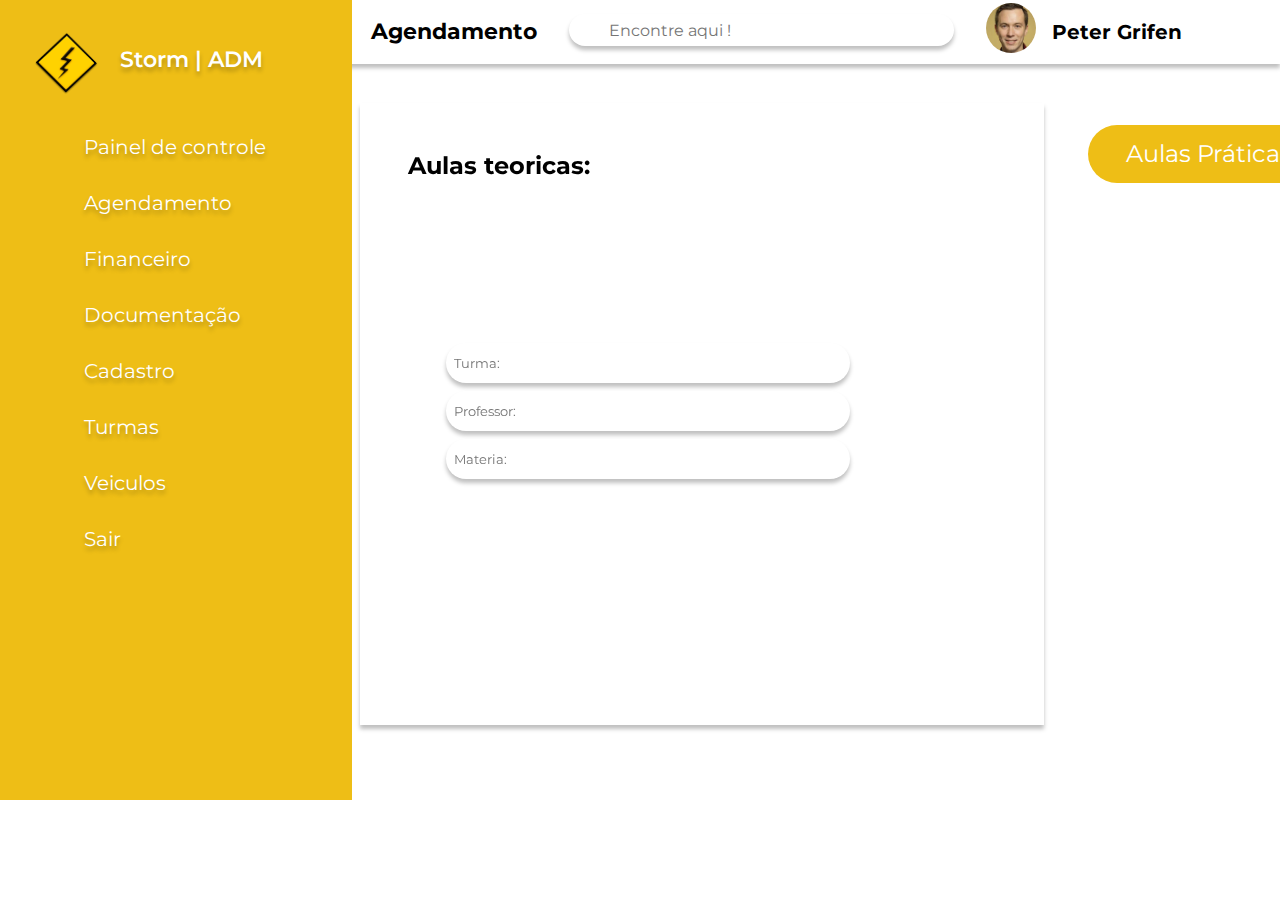
<file: index.html>
<!DOCTYPE html>
<html lang="pt-br">

<head>
    <meta charset="UTF-8">
    <meta http-equiv="X-UA-Compatible" content="IE=edge">
    <meta name="viewport" content="width=device-width, initial-scale=1.0">
    <link rel="stylesheet" href="./css/style.css">
    <link rel="stylesheet" href="./css/forms.css">
    <link rel="stylesheet"
        href="https://maxst.icons8.com/vue-static/landings/line-awesome/line-awesome/1.3.0/css/line-awesome.min.css">
    <title>Painel adm</title>
</head>

<body>
    <section>
        <!--deletar a sidebar depois-->
        <div class="sidebar">

            <div class="logo">
                <img src="./img/logo.png" alt="" style="width: 132px;height: 91px;">
            </div>

            <h2>Storm | ADM</h2>

            <div class="sidebar-menu">

                <ul>

                    <li>
                        <a href="" class="">
                            <spam class="las la-folder-open"></spam>
                            <spam class="">Painel de controle</spam>
                        </a>
                    </li>

                    <li>
                        <a href="" class="">
                            <spam class="lar la-calendar"></spam>
                            <spam class="">Agendamento</spam>
                        </a>
                    </li>


                    <li>
                        <a href="" class="">
                            <spam class="las la-search-dollar"></spam>
                            <spam class="">Financeiro</spam>
                        </a>
                    </li>

                    <li>
                        <a href="" class="">
                            <spam class=" lar la-file"></spam>
                            <spam class="">Documentação</spam>
                        </a>
                    </li>

                    <li>
                        <a href="" class="">
                            <spam class="las la-user"></spam>
                            <spam class="">Cadastro</spam>
                        </a>
                    </li>

                    <li>
                        <a href="" class="">
                            <spam class="las la-users"></spam>
                            <spam class="">Turmas</spam>
                        </a>
                    </li>

                    <li>
                        <a href="" class="">
                            <spam class="las la-car"></spam>
                            <spam class="">Veiculos</spam>
                        </a>
                    </li>

                    <li>
                        <a href="" class="">
                            <spam class="lar la-times-circle"></spam>
                            <spam class="">Sair</spam>
                        </a>
                    </li>
            </div>

        </div>
        <main>
            <header class="nav">
                <!--Deletar-->
                <div class="bars">
                    <a href="" class="barra">
                        <i class="las la-times-circle" id="close"></i>
                    </a>
                </div>
                <h1 class="title">Agendamento</h1>
                <div class="search">
                    <i class="las la-search"></i>
                    <input type="search" name="" id="" placeholder="Encontre aqui !">

                </div>
                <div class="perfil">
                    <img src="./img/perfil.jpg" alt="" style=" width: 50px; height: 50px; border-radius: 100px;">
                    <h3>Peter Grifen</h3>
                </div>
            </header>
            <div class="aula"> 
                <input type="button" value="Aulas Práticas" class="btn">
            </div>
           <div class="base">
                <p>Aulas teoricas:</p>
                <form action="" method="post">
                    <input type="text" placeholder="Turma:" id="turma">
                    <input type="text" id="turma" placeholder="Professor:">
                    <input type="text" id="mat" placeholder="Materia:">
                </form>
             <div class="calendario">
             
             </div>
            </div>
        </main>
    </section>
    <script src="./js/script.js"></script>
</body>
</file>
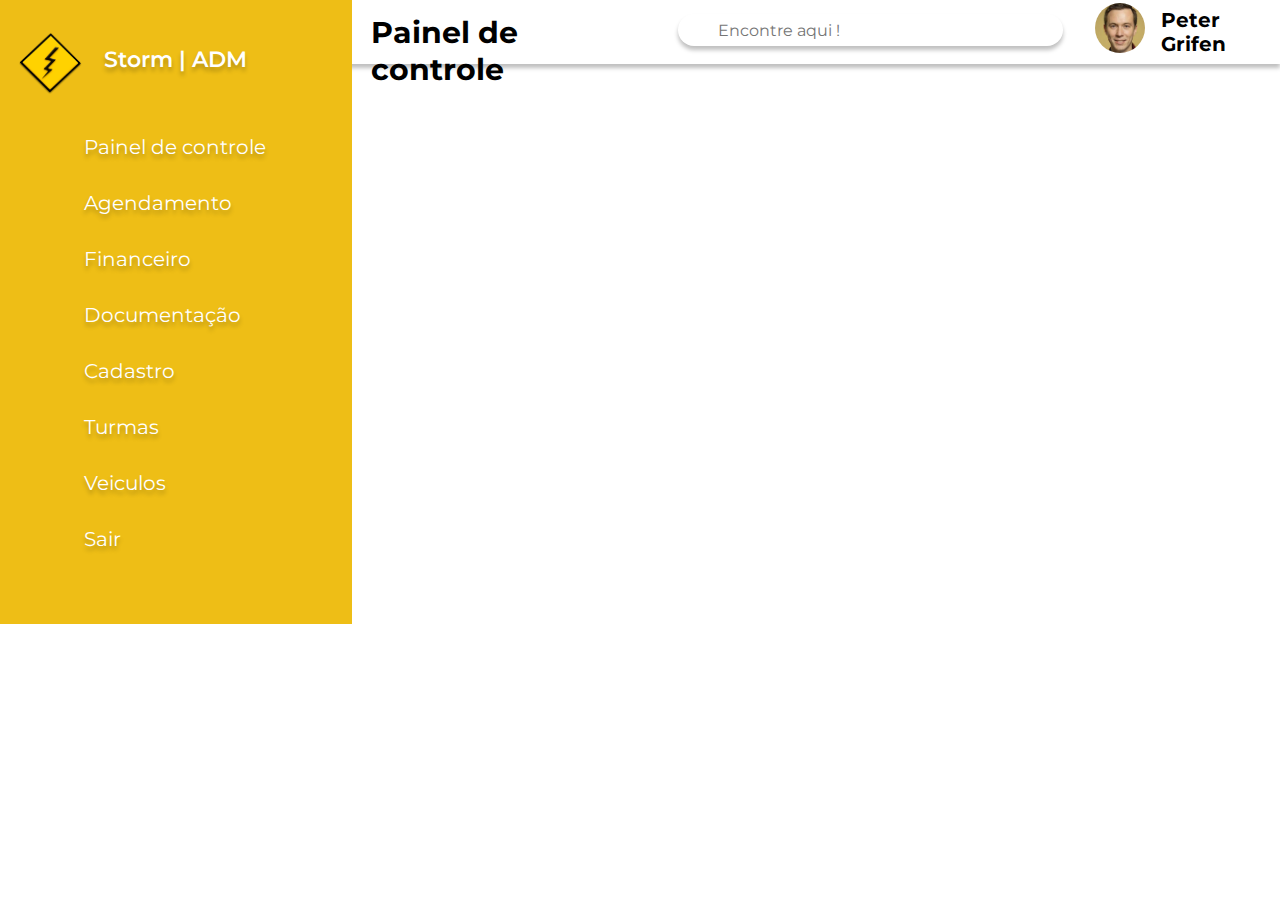
<file: testes/index.html>
<!DOCTYPE html>
<html lang="pt-br">

<head>
    <meta charset="UTF-8">
    <meta http-equiv="X-UA-Compatible" content="IE=edge">
    <meta name="viewport" content="width=device-width, initial-scale=1.0">
    <link rel="stylesheet" href="./css/style.css">
    <link rel="stylesheet"
        href="https://maxst.icons8.com/vue-static/landings/line-awesome/line-awesome/1.3.0/css/line-awesome.min.css">
    <title>Painel adm</title>
</head>

<body>
    <section>
        <div class="sidebar">
                <div class="logo"><img src="./img/logo.png" alt=""></div>
                <h2>Storm | ADM</h2>
        
            <div class="sidebar-menu">
                <ul>

                    <li>
                        <a href="" class="">
                            <spam class="las la-folder-open"></spam>
                            <spam class="">Painel de controle</spam>
                        </a>
                    </li>

                    <li>
                        <a href="" class="">
                            <spam class="lar la-calendar"></spam>
                            <spam class="">Agendamento</spam>
                        </a>
                    </li>


                    <li>
                        <a href="" class="">
                            <spam class="las la-search-dollar"></spam>
                            <spam class="">Financeiro</spam>
                        </a>
                    </li>

                    <li>
                        <a href="" class="">
                            <spam class=" lar la-file"></spam>
                            <spam class="">Documentação</spam>
                        </a>
                    </li>

                    <li>
                        <a href="" class="">
                            <spam class="las la-user"></spam>
                            <spam class="">Cadastro</spam>
                        </a>
                    </li>

                    <li>
                        <a href="" class="">
                            <spam class="las la-users"></spam>
                            <spam class="">Turmas</spam>
                        </a>
                    </li>

                    <li>
                        <a href="" class="">
                            <spam class="las la-car"></spam>
                            <spam class="">Veiculos</spam>
                        </a>
                    </li>

                    <li>
                        <a href="" class="">
                            <spam class="lar la-times-circle"></spam>
                            <spam class="">Sair</spam>
                        </a>
                    </li>
            </div>

        </div>
        <main>
            <header class="nav">
                <div class="bars">
                    <a href="" class="barra">
                        <i class="las la-times" id="close"></i>
                    </a>
                </div>
                <h1>Painel de controle</h1>
                <div class="search">
                    <i class="las la-search"></i>
                    <input type="search" name="" id="" placeholder="Encontre aqui !">

                </div>
                <div class="perfil">
                    <img src="./img/perfil.jpg" alt="">
                    <h3>Peter Grifen</h3>
                </div>

            </header>
        </main>
    </section>
    <script src="./js/script.js"></script>
</body>
</file>
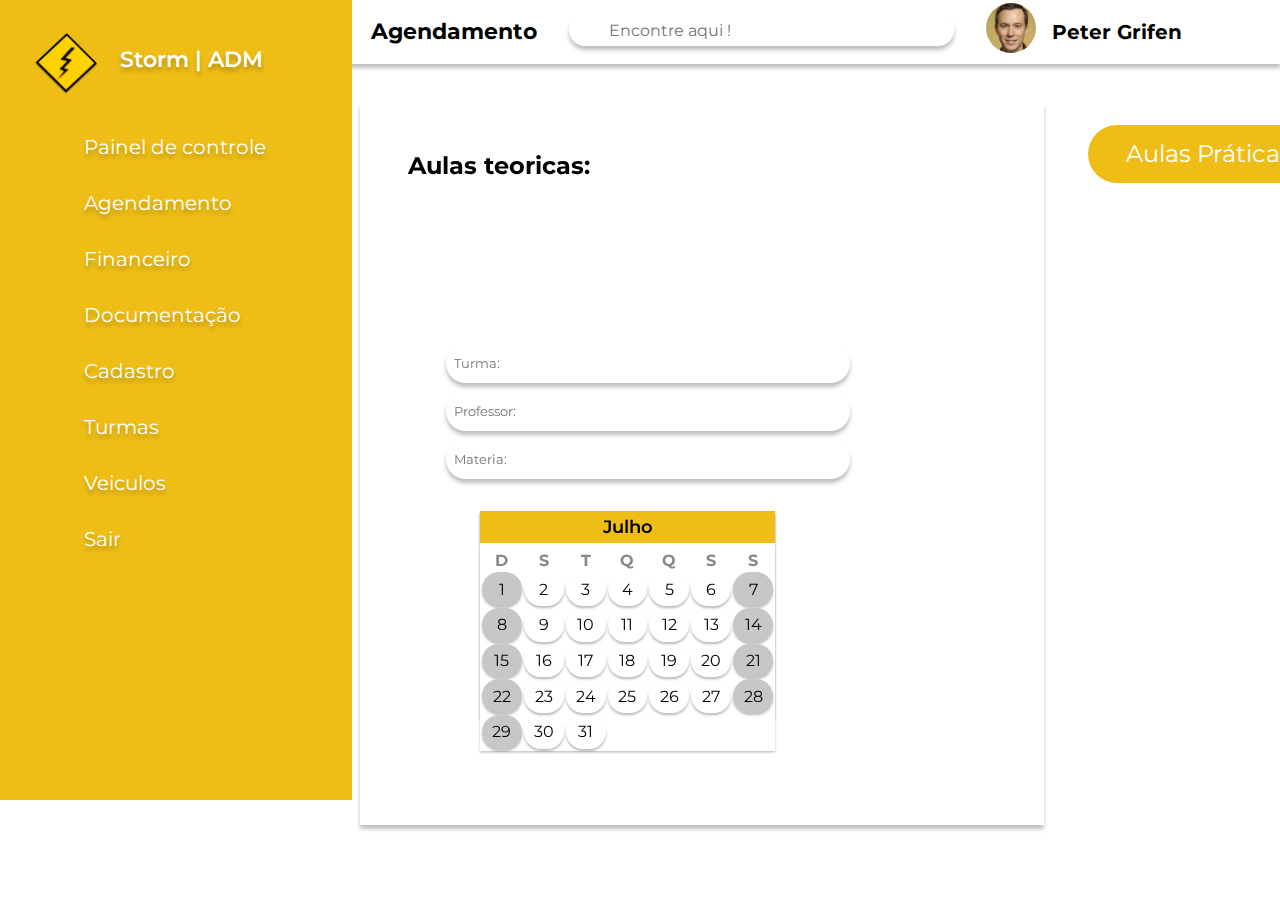
<file: Storm/agendamento/index.html>
<!DOCTYPE html>
<html lang="pt-br">

<head>
    <meta charset="UTF-8">
    <meta http-equiv="X-UA-Compatible" content="IE=edge">
    <meta name="viewport" content="width=device-width, initial-scale=1.0">
    <link rel="stylesheet" href="./css/style.css">
    <link rel="stylesheet" href="./css/forms.css">
    <link rel="stylesheet"
        href="https://maxst.icons8.com/vue-static/landings/line-awesome/line-awesome/1.3.0/css/line-awesome.min.css">
    <title>Painel adm</title>
</head>

<body>
    <section>
        <!--deletar a sidebar depois-->
        <div class="sidebar">

            <div class="logo">
                <img src="./img/logo.png" alt="" style="width: 132px;height: 91px;">
            </div>

            <h2>Storm | ADM</h2>

            <div class="sidebar-menu">

                <ul>

                    <li>
                        <a href="../painel de controle/index.html" class="">
                            <spam class="las la-folder-open"></spam>
                            <spam class="">Painel de controle</spam>
                        </a>
                    </li>

                    <li>
                        <a href="" class="">
                            <spam class="lar la-calendar"></spam>
                            <spam class="">Agendamento</spam>
                        </a>
                    </li>


                    <li>
                        <a href="" class="">
                            <spam class="las la-search-dollar"></spam>
                            <spam class="">Financeiro</spam>
                        </a>
                    </li>

                    <li>
                        <a href="" class="">
                            <spam class=" lar la-file"></spam>
                            <spam class="">Documentação</spam>
                        </a>
                    </li>

                    <li>
                        <a href="" class="">
                            <spam class="las la-user"></spam>
                            <spam class="">Cadastro</spam>
                        </a>
                    </li>

                    <li>
                        <a href="" class="">
                            <spam class="las la-users"></spam>
                            <spam class="">Turmas</spam>
                        </a>
                    </li>

                    <li>
                        <a href="" class="">
                            <spam class="las la-car"></spam>
                            <spam class="">Veiculos</spam>
                        </a>
                    </li>

                    <li>
                        <a href="" class="">
                            <spam class="lar la-times-circle"></spam>
                            <spam class="">Sair</spam>
                        </a>
                    </li>
            </div>

        </div>
        <main>
            <header class="nav">
                <!--Deletar-->
                <div class="bars">
                    <a href="" class="barra">
                        <i class="las la-times-circle" id="close"></i>
                    </a>
                </div>
                <h1 class="title">Agendamento</h1>
                <div class="search">
                    <i class="las la-search"></i>
                    <input type="search" name="" id="" placeholder="Encontre aqui !">

                </div>
                <div class="perfil">
                    <img src="./img/perfil.jpg" alt="" style=" width: 50px; height: 50px; border-radius: 100px;">
                    <h3>Peter Grifen</h3>
                </div>
            </header>
            <div class="aula">
                <input type="button" value="Aulas Práticas" class="btn">
            </div>
            <div class="base">
                <p>Aulas teoricas:</p>
                <form action="" method="post">
                    <input type="text" placeholder="Turma:" id="turma">
                    <input type="text" id="turma" placeholder="Professor:">
                    <input type="text" id="mat" placeholder="Materia:">
                </form>

        </main>
        <div class="calendario">
            <div class="tabela">
           
                <table>
                    <div class="mes">
                        <a href=""><i class="las la-angle-left" id="esquerda"></i></a>
                        <p id="mes">Default</p>
                        <a href=""><i class="las la-angle-right" id="direita"></i></a>
                    </div>
                    <thead>
                        <th>
                            <div>
                                <p>D</p>
                            </div>
                        </th>
                        <th>
                            <div>
                                <p>S</p>
                            </div>
                        </th>
                        <th>
                            <div>
                                <p>T</p>
                            </div>
                        </th>
                        <th>
                            <div>
                                <p>Q</p>
                            </div>
                        </th>
                        <th>
                            <div>
                                <p>Q</p>
                            </div>
                        </th>
                        <th>
                            <div>
                                <p>S</p>
                            </div>
                        </th>
                        <th>
                            <div>
                                <p>S</p>
                            </div>
                        </th>
                    </thead>
                    <tbody >
                        <tr class="fila1">
                        </tr>
                        <tr class="fila2">
                        </tr>
                        <tr class="fila3">
                        </tr>
                        <tr class="fila4">
                        </tr>
                        <tr class="fila5">
                        </tr>
                    </tbody>
                </table>
            </div>
        </div>
    </section>
    <script src="./js/script.js"></script>
    <script src="./js/agenda.js"></script>
</body>
</file>
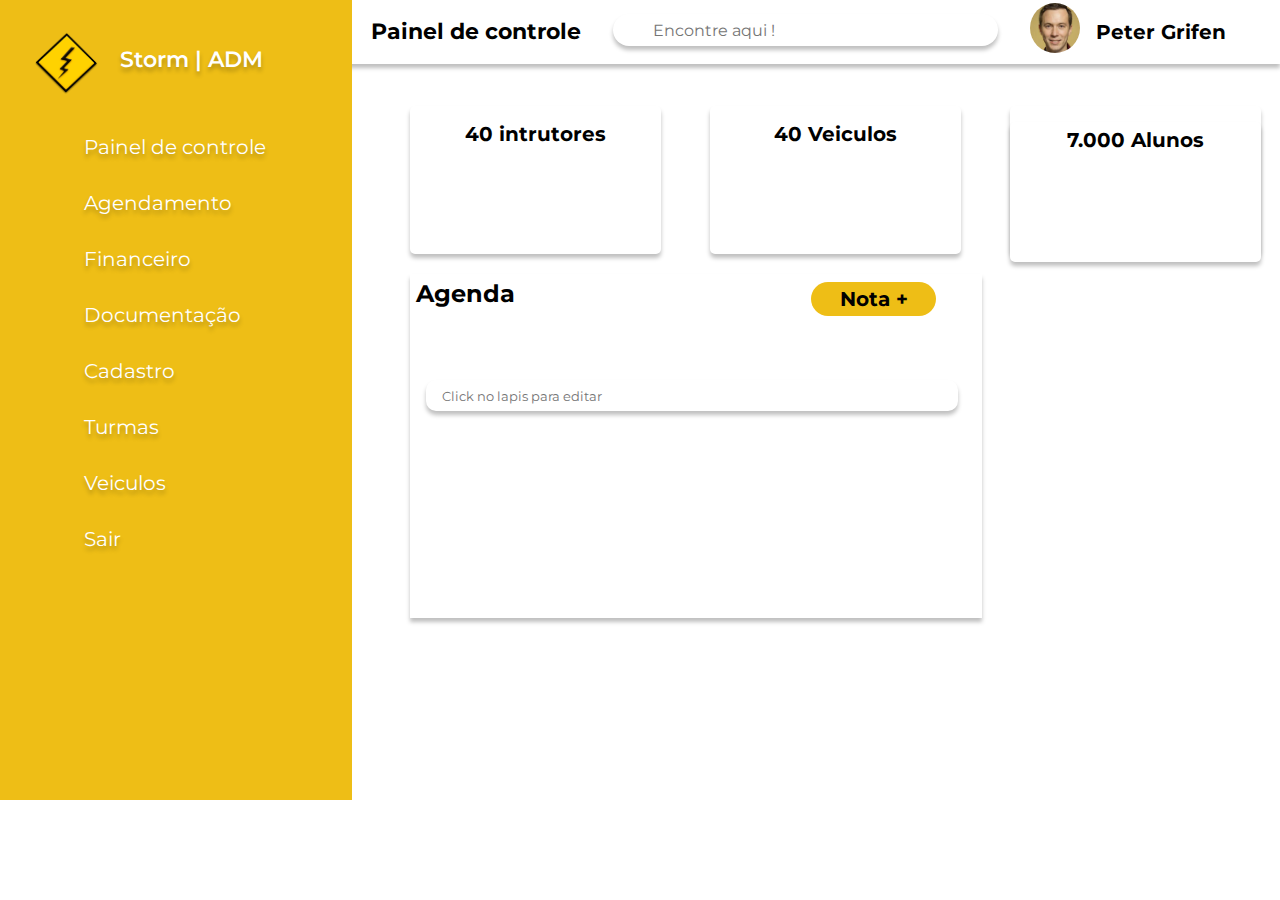
<file: Storm/painel de controle/index.html>
<!DOCTYPE html>
<html lang="pt-br">

<head>
    <meta charset="UTF-8">
    <meta http-equiv="X-UA-Compatible" content="IE=edge">
    <meta name="viewport" content="width=device-width, initial-scale=1.0">
    <link rel="stylesheet" href="./css/style.css">
    <link rel="stylesheet" href="./css/forms.css">
    <link rel="stylesheet"
        href="https://maxst.icons8.com/vue-static/landings/line-awesome/line-awesome/1.3.0/css/line-awesome.min.css">
    <title>Painel adm</title>
</head>

<body>
    <section>
        <div class="sidebar">

            <div class="logo">
                <img src="./img/logo.png" alt="" style="width: 132px;height: 91px;">
            </div>

            <h2>Storm | ADM</h2>

            <div class="sidebar-menu">

                <ul>

                    <li>
                        <a href="./index.html" class="">
                            <spam class="las la-folder-open"></spam>
                            <spam class="">Painel de controle</spam>
                        </a>
                    </li>

                    <li>
                        <a href="../agendamento/index.html" class="">
                            <spam class="lar la-calendar"></spam>
                            <spam class="">Agendamento</spam>
                        </a>
                    </li>


                    <li>
                        <a href="" class="">
                            <spam class="las la-search-dollar"></spam>
                            <spam class="">Financeiro</spam>
                        </a>
                    </li>

                    <li>
                        <a href="" class="">
                            <spam class=" lar la-file"></spam>
                            <spam class="">Documentação</spam>
                        </a>
                    </li>

                    <li>
                        <a href="" class="">
                            <spam class="las la-user"></spam>
                            <spam class="">Cadastro</spam>
                        </a>
                    </li>

                    <li>
                        <a href="" class="">
                            <spam class="las la-users"></spam>
                            <spam class="">Turmas</spam>
                        </a>
                    </li>

                    <li>
                        <a href="" class="">
                            <spam class="las la-car"></spam>
                            <spam class="">Veiculos</spam>
                        </a>
                    </li>

                    <li>
                        <a href="" class="">
                            <spam class="lar la-times-circle"></spam>
                            <spam class="">Sair</spam>
                        </a>
                    </li>
            </div>

        </div>
        <main>
            <header class="nav">
                <div class="bars">
                    <a href="" class="barra">
                        <i class="las la-times-circle" id="close"></i>
                    </a>
                </div>
                <h1 class="title">Painel de controle</h1>
                <div class="search">
                    <i class="las la-search"></i>
                    <input type="search" name="" id="" placeholder="Encontre aqui !">

                </div>
                <div class="perfil">
                    <img src="./img/perfil.jpg" alt="" style=" width: 50px; height: 50px; border-radius: 100px;">
                    <h3>Peter Grifen</h3>
                </div>
            </header>
            <div class="resultado"> 
            <div class="grid-container">

                <div class="grid-item">
                    <i class="las la-chalkboard-teacher icone"></i>
                    <p class="texto">40 intrutores</p>
                </div>

                <div class="grid-item">
                    <i class="las la-car icone"></i>
                    <p class="texto">40 Veiculos</p>
                </div>

                <div class="grid-item">
                    <div class="grid-item">
                        <i class="las la-users icone"></i>
                        <p class="texto">7.000 Alunos</p>
                    </div>

                </div>
                <div class="agenda">
                    <div class="agenda-titulo">
                    <i class="las la-list-alt"></i>    
                    <p>Agenda</p>
                    <input type="button" value="Nota +" class="nota">
                
                     </div>
                
                    <form action="">
            
                        <input type="text" placeholder="Click no lapis para editar" class="text" >
                        <a href="#"> <i class="las la-pen"></i></a>
                    </form>
                </div>
            </div>
        </main>
    </section>
    <script src="./js/script.js"></script>
    <script src="./js/main.js"></script>
</body>
</file>
<file: css/style.css>
@import url('https://fonts.googleapis.com/css2?family=Montserrat:wght@400;500;600&display=swap');

:root {
  --primary-color: #eebe16;

}

* {
  padding: 0;
  margin: 0;
  box-sizing: border-box;
  list-style-type: none;
  text-decoration: none;
  font-family: "Montserrat", sans-serif;
}


.nav {
  width: 100%;
  height: 4rem;
  font-size: 17px;
  padding-top: .5rem;
  display: flex;
  justify-items: left;
  padding-left: 28rem;
  box-shadow: 0px 4px 4px rgba(0, 0, 0, 0.25);
}

.nav h1 {
  font-size: 22px;
  margin-top: .6rem;
  margin-left: -1rem;
}

#image {
  padding-top: .5rem;
  padding-left: .5rem;
}

.bars {
  margin-right: 2rem;
  margin-left: -5.8rem;

}

.barra {
  text-decoration: none;
  color: #000000;
}

.sidebar {
  position: fixed;
  width: 22rem;
  height: 50rem;
  background-color: var(--primary-color);


}

.sidebar h2 {
  font-family: 'Montserrat', sans-serif;
  font-style: normal;
  font-weight: 600;
  line-height: 22px;
  font-size: 22px;
  text-shadow: 0px 4px 4px rgba(0, 0, 0, 0.25);
  color: #fff;
  margin-left: 7.5rem;
  margin-top: -4.4rem;
}

.logo {
  display: flex;
  align-items: center;
  margin-top: 1.8rem;
}

.sidebar-menu {
  padding-top: 3rem;
  margin-left: 2rem;

}

.sidebar-menu a {
  margin-left: 20px;
  text-shadow: 0px 4px 4px rgba(0, 0, 0, 0.25);
  text-decoration: none;
  font-size: 20px;
  color: #fff;
}

.sidebar-menu a:hover {
  color: #eebe16;
}

.sidebar-menu li:hover {
  color: #eebe16;
  height: 3rem;
  border-radius: 30px 0px 0px 30px;
  background-color: #fff;
}

.sidebar-menu li {
  padding-top: 1rem;
  transition: .5s ease-in-out;
  margin-left: 2rem;
  margin-bottom: 1rem;
}

.search {
  padding-top: .4rem;
  margin-left: 2rem;
}

.search input {
  outline: none;
  font-size: 16px;
  color: #000000;
  text-align: left;
  padding-left: 2.5rem;
  border: none;
  height: 2rem;
  width: 385px;
  border-radius: 50px;
  box-shadow: 0px 4px 4px rgba(0, 0, 0, 0.25);
}

.search i {
  padding-top: .5rem;
  position: absolute;
  padding-left: 1rem;
}

.perfil {
  display: flex;
  align-items: center;
}

.perfil h3 {
  margin-top: -.5rem;
  padding-left: 1rem;
}

.perfil img {
  margin-top: -1rem;
  margin-left: 2rem;
  width: 50px;
  height: 50px;
  border-radius: 100px;
}

#close {
  font-size: 48px;
}
/*novo codigo*/

.base {
  display: flex;
  position: absolute;
  height: 622px;
  width: 684px;
  border-radius: 0px;
  margin-left: 22.5rem;
  margin-top: -5rem;
  background: #FFFFFF;
  box-shadow: 0px 4px 4px rgba(0, 0, 0, 0.25);
}

.base p {
  margin-top: 3rem;
  margin-left: 3rem;
  font-size: 24px;
  font-weight: bold;
}

.base form {
  margin-top: 15rem;
}

.base input:not(.btn) {
  margin-left: -9rem;
  padding-left: .5rem;
  height: 40px;
  width: 404px;
  margin-bottom: .5rem;
  border: none;
  outline: none;
  background: #FFFFFF;
  box-shadow: 0px 4px 4px rgba(0, 0, 0, 0.25);
  border-radius: 50px;
  display: block;
}

.btn {
  
  color: #fff;
  font-size: 24px;
  border: none;
  cursor: pointer;
  outline: none;
  height: 58px;
  width: 242px;
  border-radius: 50px;
  background: #EEBE16;
  border-radius: 50px;
}
.aula{
  margin-top: 3.8rem;
  margin-left: 68rem;
}
</file>
<file: css/forms.css>
@-webkit-keyframes shadow-drop-2-center {
    0% {
      -webkit-transform: translateZ(0);
              transform: translateZ(0);
      -webkit-box-shadow: 0 0 0 0 rgba(0, 0, 0, 0);
              box-shadow: 0 0 0 0 rgba(0, 0, 0, 0);
    }
    100% {
      -webkit-transform: translateZ(50px);
              transform: translateZ(50px);
      -webkit-box-shadow: 0 0 20px 0px rgba(0, 0, 0, 0.35);
              box-shadow: 0 0 20px 0px rgba(0, 0, 0, 0.35);
    }
  }
  @keyframes shadow-drop-2-center {
    0% {
      -webkit-transform: translateZ(0);
              transform: translateZ(0);
      -webkit-box-shadow: 0 0 0 0 rgba(0, 0, 0, 0);
              box-shadow: 0 0 0 0 rgba(0, 0, 0, 0);
    }
    100% {
      -webkit-transform: translateZ(50px);
              transform: translateZ(50px);
      -webkit-box-shadow: 0 0 20px 0px rgba(0, 0, 0, 0.35);
              box-shadow: 0 0 20px 0px rgba(0, 0, 0, 0.35);
    }
  }
</file>
<file: testes/css/style.css>
@import url('https://fonts.googleapis.com/css2?family=Montserrat:wght@400;500;600&display=swap');

:root {
    --primary-color: #eebe16;
}

* {
    padding: 0;
    margin: 0;
    box-sizing: border-box;
    list-style-type: none;
    text-decoration: none;
    font-family: "Montserrat", sans-serif;
}

.nav{
    width: 100%;
    height: 4rem;
    font-size: 17px;
    padding-top: .5rem;
    display: flex;
    justify-items: left;
    padding-left: 28rem;
    box-shadow: 0px 4px 4px rgba(0, 0, 0, 0.25);
}

.nav h1 {
    font-size: 30px;
    margin-top: .4rem;
    margin-left: -1rem;
}

#image {
    padding-top: .5rem;
    padding-left: .5rem;
}

.bars {
    margin-right: 2rem;
    margin-left: -5.8rem;
    
}
.barra{
    cursor: pointer;
    text-decoration: none;
    color: #000000;
} 
.barra1{
    margin-left: 18rem; 
}
.sidebar {
    position: fixed;
    width: 22rem;
    height: 39rem;
    background-color: #eebe16;
}

.sidebar h2 {
    font-family: 'Montserrat', sans-serif;
    font-style: normal;
    font-weight: 600;
    line-height: 22px;
    font-size: 22px;
    text-shadow: 0px 4px 4px rgba(0, 0, 0, 0.25);
    color: #fff;
    margin-left: 6.5rem;
    margin-top: -4.4rem;
}

.logo {
    display: flex;
    align-items: center;
    margin-top: 1.8rem;
    margin-left: -1rem;
}

.logo img {
    width: 132px;
    height: 91px;
}

.sidebar-menu {
    padding-top: 3rem;
    margin-left: 2rem;
}

.sidebar-menu a {
    margin-left: 20px;
    text-shadow: 0px 4px 4px rgba(0, 0, 0, 0.25);
    text-decoration: none;
    font-size: 20px;
    color: #fff;

}

.sidebar-menu a:hover {
    color: #eebe16;
}

.sidebar-menu li:hover {
    height: 3rem;
    border-radius: 30px 0px 0px 30px;
    background-color: #fff;
}

.sidebar-menu li {
    padding-top: 1rem;
    transition: .5s ease-in-out;
    margin-left: 2rem;
    margin-bottom: 1rem;
}

.search {
    padding-top: .4rem;
    margin-left: 2rem;
}

.search input {
    outline: none;
    font-size: 16px;
    color: #000000;
    text-align: left;
    padding-left: 2.5rem;
    border: none;
    height: 2rem;
    width: 385px;
    border-radius: 50px;
    box-shadow: 0px 4px 4px rgba(0, 0, 0, 0.25);

}

.search i {
    padding-top: .5rem;
    position: absolute;
    padding-left: 1rem;
}

.perfil {
    display: flex;
    align-items: center;
}

.perfil h3 {
    margin-top: -.5rem;
    padding-left: 1rem;
}

.perfil img {
    margin-top: -1rem;
    margin-left: 2rem;
    width: 50px;
    height: 50px;
    border-radius: 100px;
}

#close {
    font-size: 48px;
}
</file>
<file: Storm/agendamento/css/style.css>
@import url('https://fonts.googleapis.com/css2?family=Montserrat:wght@400;500;600&display=swap');

:root {
  --primary-color: #eebe16;

}

* {

  padding: 0;
  margin: 0;
  box-sizing: border-box;
  list-style-type: none;
  text-decoration: none;
  font-family: "Montserrat", sans-serif;
}


.nav {
  width: 100%;
  height: 4rem;
  font-size: 17px;
  padding-top: .5rem;
  display: flex;
  justify-items: left;
  padding-left: 28rem;
  box-shadow: 0px 4px 4px rgba(0, 0, 0, 0.25);
}

.nav h1 {
  font-size: 22px;
  margin-top: .6rem;
  margin-left: -1rem;
}

#image {
  padding-top: .5rem;
  padding-left: .5rem;
}

.bars {
  margin-right: 2rem;
  margin-left: -5.8rem;

}

.barra {
  text-decoration: none;
  color: #000000;
}

.sidebar {
  position: fixed;
  width: 22rem;
  height: 50rem;
  background-color: var(--primary-color);


}

.sidebar h2 {
  font-family: 'Montserrat', sans-serif;
  font-style: normal;
  font-weight: 600;
  line-height: 22px;
  font-size: 22px;
  text-shadow: 0px 4px 4px rgba(0, 0, 0, 0.25);
  color: #fff;
  margin-left: 7.5rem;
  margin-top: -4.4rem;
}

.logo {
  display: flex;
  align-items: center;
  margin-top: 1.8rem;
}

.sidebar-menu {
  padding-top: 3rem;
  margin-left: 2rem;

}

.sidebar-menu a {
  margin-left: 20px;
  text-shadow: 0px 4px 4px rgba(0, 0, 0, 0.25);
  text-decoration: none;
  font-size: 20px;
  color: #fff;
}

.sidebar-menu a:hover {
  color: #eebe16;
}

.sidebar-menu li:hover {
  color: #eebe16;
  height: 3rem;
  border-radius: 30px 0px 0px 30px;
  background-color: #fff;
}

.sidebar-menu li {
  padding-top: 1rem;
  transition: .5s ease-in-out;
  margin-left: 2rem;
  margin-bottom: 1rem;
}

.search {
  padding-top: .4rem;
  margin-left: 2rem;
}

.search input {
  outline: none;
  font-size: 16px;
  color: #000000;
  text-align: left;
  padding-left: 2.5rem;
  border: none;
  height: 2rem;
  width: 385px;
  border-radius: 50px;
  box-shadow: 0px 4px 4px rgba(0, 0, 0, 0.25);
}

.search i {
  padding-top: .5rem;
  position: absolute;
  padding-left: 1rem;
}

.perfil {
  display: flex;
  align-items: center;
}

.perfil h3 {
  margin-top: -.5rem;
  padding-left: 1rem;
}

.perfil img {
  margin-top: -1rem;
  margin-left: 2rem;
  width: 50px;
  height: 50px;
  border-radius: 100px;
}

#close {
  font-size: 48px;
}
/*novo codigo*/

.base {

  display: flex;
  position: absolute;
  height: 722px;
  width: 684px;
  border-radius: 0px;
  margin-left: 22.5rem;
  margin-top: -5rem;
  background: #ffffff;
  box-shadow: 0px 4px 4px rgba(0, 0, 0, 0.25);
}

.base p {
  margin-top: 3rem;
  margin-left: 3rem;
  font-size: 24px;
  font-weight: bold;
}

.base form {
  margin-top: 15rem;
}

.base input:not(.btn) {
  margin-left: -9rem;
  padding-left: .5rem;
  height: 40px;
  width: 404px;
  margin-bottom: .5rem;
  border: none;
  outline: none;
  background: #FFFFFF;
  box-shadow: 0px 4px 4px rgba(0, 0, 0, 0.25);
  border-radius: 50px;
  display: block;
}

.btn {

  color: #fff;
  font-size: 24px;
  border: none;
  cursor: pointer;
  outline: none;
  height: 58px;
  width: 242px;
  border-radius: 50px;
  background: #EEBE16;
  border-radius: 50px;
}
.aula{
  margin-top: 3.8rem;
  margin-left: 68rem;
}
.calendario {
  margin-top: 12rem;
    margin-left: 10rem;
    position: relative;
    width: 50rem;
    height: 30rem;
    align-items: center;
    display: flex;
}

.tabela {
    box-shadow: 0px 2.27451px 2.27451px rgba(0, 0, 0, 0.25);
    height: 208px;
    width: 295px;
    margin-left: 20rem;
}

.tabela table {
    padding-top: .4rem;
    background-color: #ffffff;
    height: 208px;
    width: 295px;    
    box-shadow: 0px 2.27451px 2.27451px rgba(0, 0, 0, 0.25);
}

.tabela table thead {
    width: 208px;
    margin-left: 6rem;
}

.tabela table th {
    color: #8a8984;

}

.mes {
    display: flex;
    justify-content: space-between;
    background-color: #eebe16;
    height: 2rem;
    text-align: center;
    padding-top: .5rem;
    font-family: Montserrat;
    font-size: 18px;
    font-weight: 600;
    line-height: 15px;
    letter-spacing: 0em;
    text-align: center;
    box-shadow: 0px 2.27451px 2.27451px rgba(0, 0, 0, 0.25);
}

.mes p {
    margin-top: .1rem;
}

.mes a {
    text-decoration: none;
    color: black;
}

.la-angle-left {
    margin-top: -.44rem;
    font-size: 25px;
    margin-left: 1rem;
}

.la-angle-right {
    margin-top: -.4rem;
    font-size: 25px;
    margin-right: 1rem;
} 
.tabela table tbody {
    background-color: #ffffff; 
}
.tabela td {
    height: 0px;
    width: 20px;
    text-align: center;    
    border-radius: 100px;
    box-shadow: 0px 2.27451px 2.27451px rgba(0, 0, 0, 0.25);
    transition: .5s ease-in-out;
}
.tabela td:nth-child(6n+1) {
  background: rgb(201, 198, 198);
}
.tabela td:hover {
    background-color: #EEBE16;
    color: #ffffff;
}
.date{

  cursor: pointer;
}
</file>
<file: Storm/agendamento/css/forms.css>
@-webkit-keyframes shadow-drop-2-center {
    0% {
      -webkit-transform: translateZ(0);
              transform: translateZ(0);
      -webkit-box-shadow: 0 0 0 0 rgba(0, 0, 0, 0);
              box-shadow: 0 0 0 0 rgba(0, 0, 0, 0);
    }
    100% {
      -webkit-transform: translateZ(50px);
              transform: translateZ(50px);
      -webkit-box-shadow: 0 0 20px 0px rgba(0, 0, 0, 0.35);
              box-shadow: 0 0 20px 0px rgba(0, 0, 0, 0.35);
    }
  }
  @keyframes shadow-drop-2-center {
    0% {
      -webkit-transform: translateZ(0);
              transform: translateZ(0);
      -webkit-box-shadow: 0 0 0 0 rgba(0, 0, 0, 0);
              box-shadow: 0 0 0 0 rgba(0, 0, 0, 0);
    }
    100% {
      -webkit-transform: translateZ(50px);
              transform: translateZ(50px);
      -webkit-box-shadow: 0 0 20px 0px rgba(0, 0, 0, 0.35);
              box-shadow: 0 0 20px 0px rgba(0, 0, 0, 0.35);
    }
  }
</file>
<file: Storm/painel de controle/css/style.css>
@import url('https://fonts.googleapis.com/css2?family=Montserrat:wght@400;500;600&display=swap');

:root {
  --primary-color: #eebe16;

}

* {
  padding: 0;
  margin: 0;
  box-sizing: border-box;
  list-style-type: none;
  text-decoration: none;
  font-family: "Montserrat", sans-serif;
}


.nav {
  width: 100%;
  height: 4rem;
  font-size: 17px;
  padding-top: .5rem;
  display: flex;
  justify-items: left;
  padding-left: 28rem;
  box-shadow: 0px 4px 4px rgba(0, 0, 0, 0.25);
}

.nav h1 {
  font-size: 22px;
  margin-top: .6rem;
  margin-left: -1rem;
}

#image {
  padding-top: .5rem;
  padding-left: .5rem;
}

.bars {
  margin-right: 2rem;
  margin-left: -5.8rem;

}

.barra {
  text-decoration: none;
  color: #000000;
}

.sidebar {
  position: fixed;
  width: 22rem;
  height: 50rem;
  background-color: var(--primary-color);


}

.sidebar h2 {
  font-family: 'Montserrat', sans-serif;
  font-style: normal;
  font-weight: 600;
  line-height: 22px;
  font-size: 22px;
  text-shadow: 0px 4px 4px rgba(0, 0, 0, 0.25);
  color: #fff;
  margin-left: 7.5rem;
  margin-top: -4.4rem;
}

.logo {
  display: flex;
  align-items: center;
  margin-top: 1.8rem;
}

.sidebar-menu {
  padding-top: 3rem;
  margin-left: 2rem;

}

.sidebar-menu a {
  margin-left: 20px;
  text-shadow: 0px 4px 4px rgba(0, 0, 0, 0.25);
  text-decoration: none;
  font-size: 20px;
  color: #fff;
}

.sidebar-menu a:hover {
  color: #eebe16;
}

.sidebar-menu li:hover {
    color: #eebe16;
  height: 3rem;
  border-radius: 30px 0px 0px 30px;
  background-color: #fff;
}

.sidebar-menu li {
  padding-top: 1rem;
  transition: .5s ease-in-out;
  margin-left: 2rem;
  margin-bottom: 1rem;
}

.search {
  padding-top: .4rem;
  margin-left: 2rem;
}

.search input {
  outline: none;
  font-size: 16px;
  color: #000000;
  text-align: left;
  padding-left: 2.5rem;
  border: none;
  height: 2rem;
  width: 385px;
  border-radius: 50px;
  box-shadow: 0px 4px 4px rgba(0, 0, 0, 0.25);
}

.search i {
  padding-top: .5rem;
  position: absolute;
  padding-left: 1rem;
}

.perfil {
  display: flex;
  align-items: center;
}

.perfil h3 {
  margin-top: -.5rem;
  padding-left: 1rem;
}

.perfil img {
  margin-top: -1rem;
  margin-left: 2rem;
  width: 50px;
  height: 50px;
  border-radius: 100px;
}

#close {
  font-size: 48px;
}

.la-times {
  margin-left: 18rem;
  margin-top: -10rem;
  padding-bottom: -8rem;
}

.grid-container {
  position: relative;
  display: grid;
  grid-template-columns: 300px 300px 300px;
  padding: 10px;
  margin-left: 25rem;
  margin-top: 2rem;

}

.grid-item:not(:last-child) {
  padding-top: 1rem;
  text-align: center;
  width: 251px;
  height: 148px;
  margin-bottom: 20px;
  background-color: #ffffff;
  box-shadow: 0px 4px 4px rgba(0, 0, 0, 0.25);
  border-radius: 5px;
  transition: .5s ease-in-out;
}

.grid-item:last-child {
  padding-top: .4rem;
  text-align: center;
  width: 251px;
  height: 140px;
  margin-bottom: 20px;
  background-color: #ffffff;
  box-shadow: 0px 4px 4px rgba(0, 0, 0, 0.25);
  border-radius: 5px;
  transition: .5s ease-in-out;
}

.grid-item:hover {
  background-color: #eebe16;
  color: #fff;
  cursor: pointer;
}

.icone {
  font-size: 64px;
}

.texto {
  font-size: 20px;
  font-weight: bold;
}

.agenda {
  width: 572px;
  height: 344px;
  background-color: rgb(255, 255, 255);
  box-shadow: 0px 4px 4px rgba(0, 0, 0, 0.25);
}

.agenda-titulo {
  display: flex;
  padding-bottom: 4rem;
}

.agenda-titulo p {
  margin-top: .3rem;
  font-size: 24px;
  font-weight: bold;
}

.la-list-alt {
  margin-top: 5px;
  font-size: 30px;
  padding: 0 .2rem;
}

.nota {
  margin-top: .5rem;
  margin-left: 18.5rem;
  cursor: pointer;
  border: none;
  background-color: #eebe16;
  width: 125px;
  height: 34px;
  border-radius: 50px;
  color: black;
  font-size: 20px;
  text-align: center;
  font-weight: bold;
  transition: .5s ease-in-out;
}

.nota:hover {
  background-color: #000000;
  color: #fff;
}

.text {
  padding-left: 1rem;
  width: 532px;
  height: 31px;
  outline: none;
  border: none;
  background-color: #fff;
  background: #FFFFFF;
  box-shadow: 0px 4px 4px rgba(0, 0, 0, 0.25);
  border-radius: 10px;
  margin-left: 1rem;
}
.la-pen{
  font-size: 20px;
  color: #000000;
  padding-top: .5rem;
  position: absolute;
  padding-left: -10rem;
  margin-left: -2rem;
}
</file>
<file: Storm/painel de controle/css/forms.css>
@-webkit-keyframes shadow-drop-2-center {
    0% {
      -webkit-transform: translateZ(0);
              transform: translateZ(0);
      -webkit-box-shadow: 0 0 0 0 rgba(0, 0, 0, 0);
              box-shadow: 0 0 0 0 rgba(0, 0, 0, 0);
    }
    100% {
      -webkit-transform: translateZ(50px);
              transform: translateZ(50px);
      -webkit-box-shadow: 0 0 20px 0px rgba(0, 0, 0, 0.35);
              box-shadow: 0 0 20px 0px rgba(0, 0, 0, 0.35);
    }
  }
  @keyframes shadow-drop-2-center {
    0% {
      -webkit-transform: translateZ(0);
              transform: translateZ(0);
      -webkit-box-shadow: 0 0 0 0 rgba(0, 0, 0, 0);
              box-shadow: 0 0 0 0 rgba(0, 0, 0, 0);
    }
    100% {
      -webkit-transform: translateZ(50px);
              transform: translateZ(50px);
      -webkit-box-shadow: 0 0 20px 0px rgba(0, 0, 0, 0.35);
              box-shadow: 0 0 20px 0px rgba(0, 0, 0, 0.35);
    }
  }
</file>
